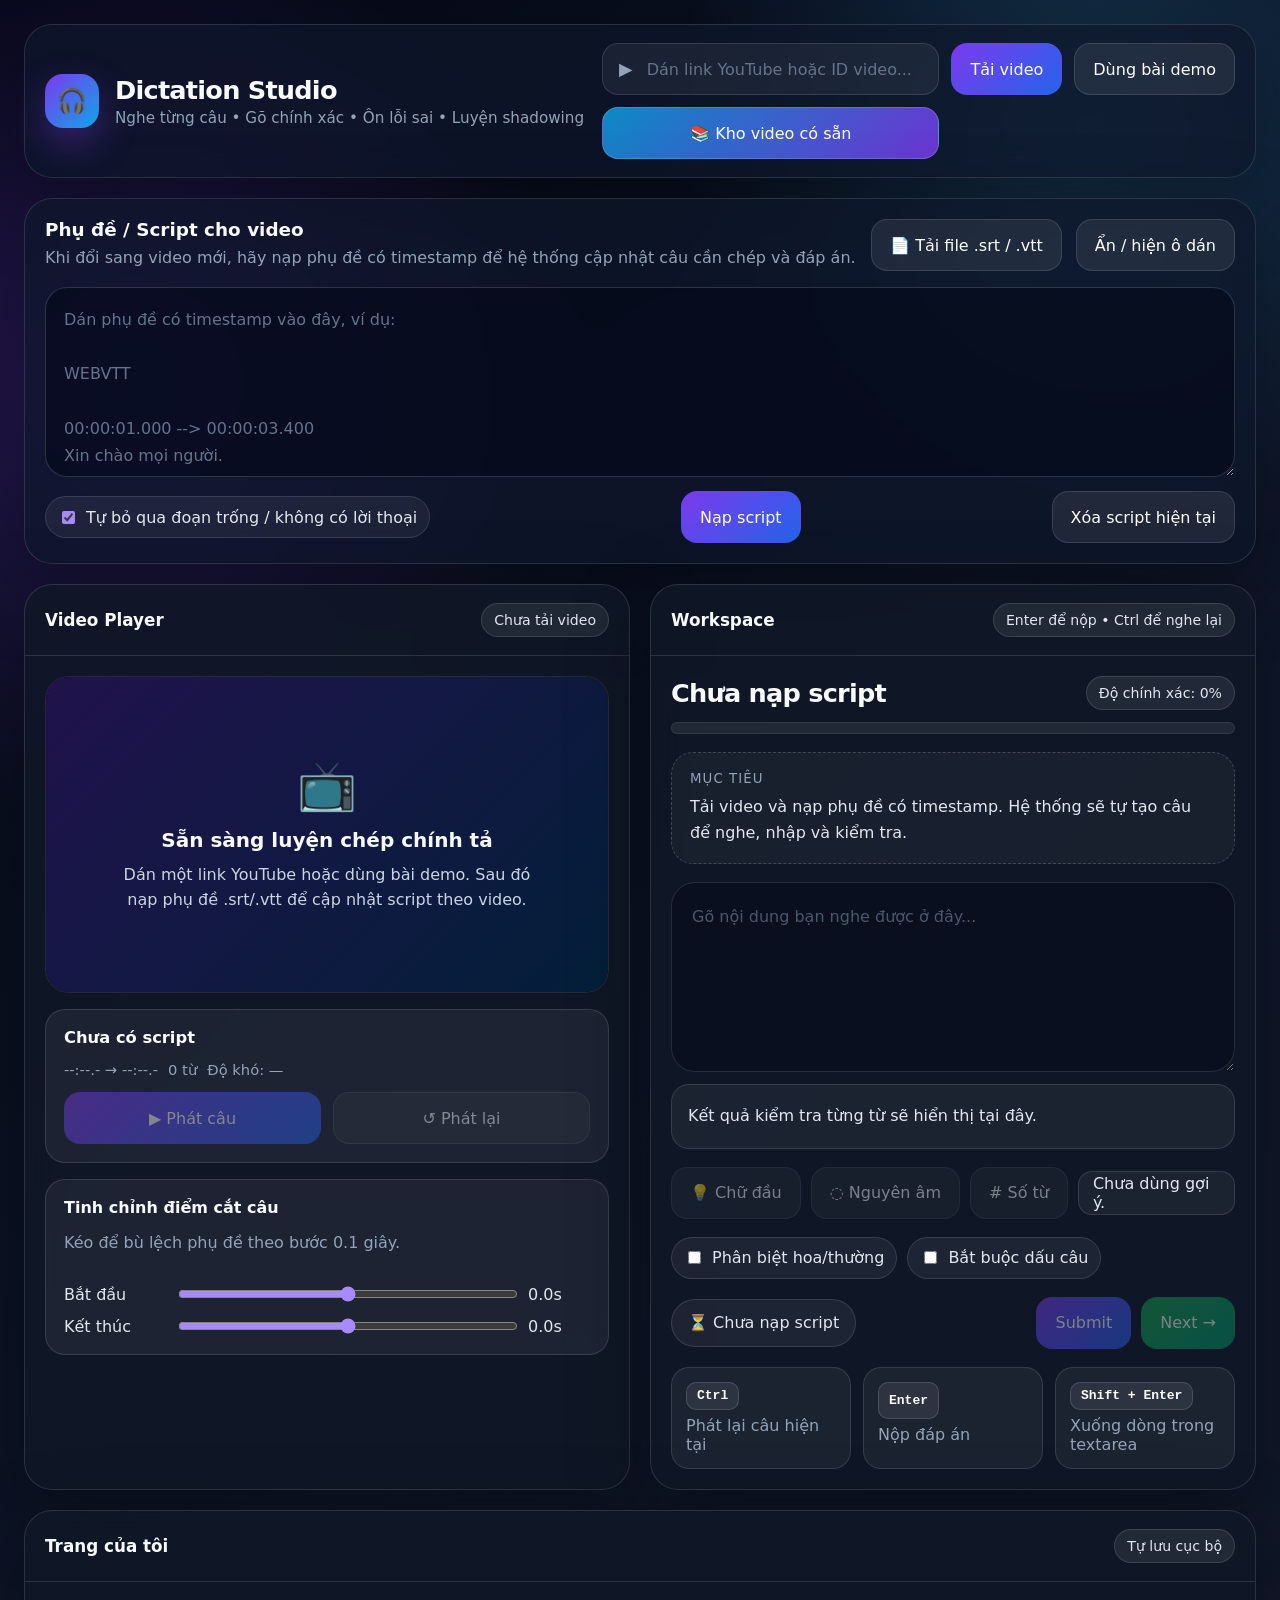
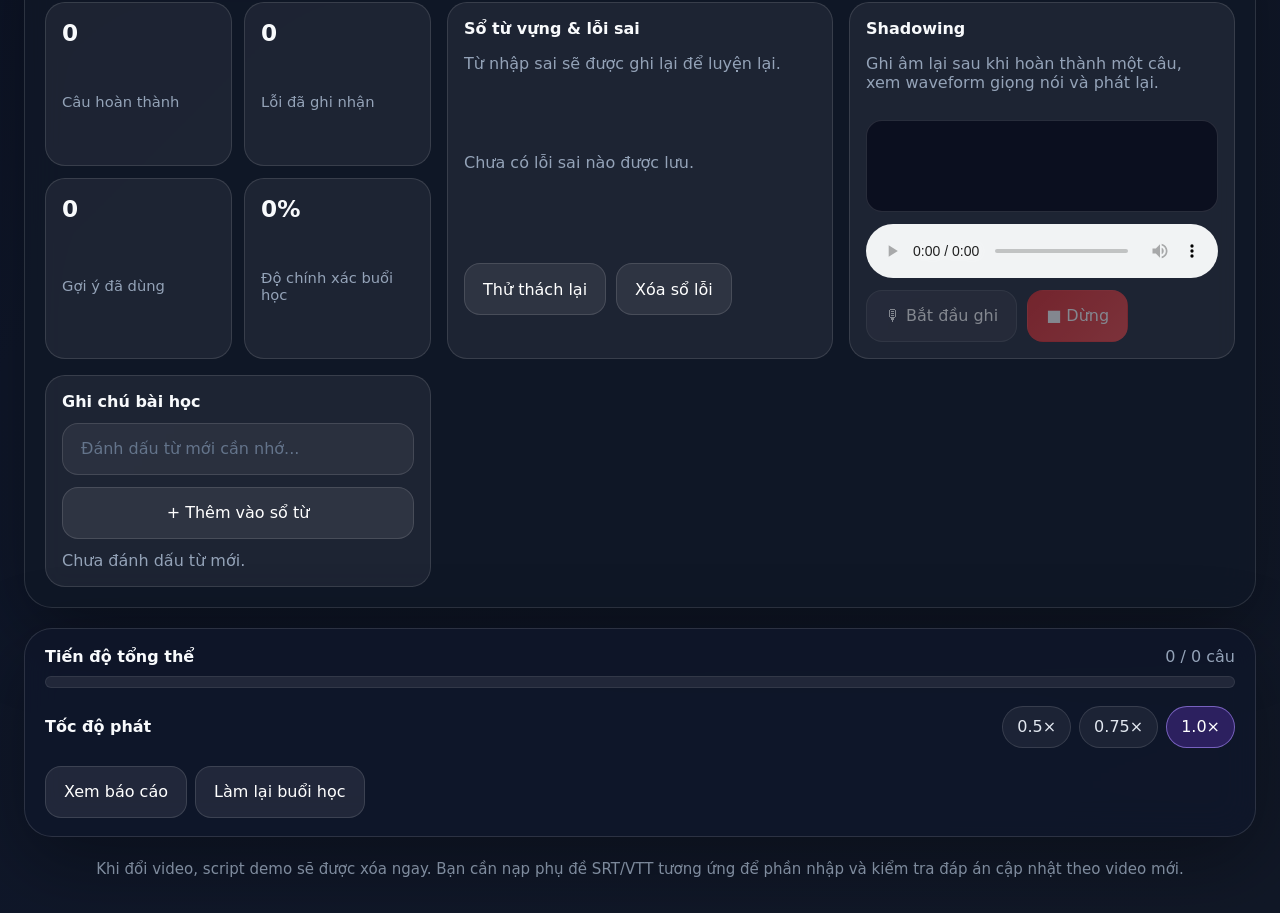
<file: index.html>
<!DOCTYPE html>
<html lang="vi">
<head>
  <meta charset="UTF-8" />
  <meta name="viewport" content="width=device-width, initial-scale=1.0" />
  <title>Dictation Studio — Học chép chính tả từ YouTube</title>
  <link rel="stylesheet" href="styles.css" />
</head>
<body>
  <div class="app">
    <header class="topbar">
      <div class="brand">
        <div class="brand-mark">🎧</div>
        <div>
          <h1>Dictation Studio</h1>
          <p>Nghe từng câu • Gõ chính xác • Ôn lỗi sai • Luyện shadowing</p>
        </div>
      </div>

      <div class="source-loader">
        <label class="input-shell" aria-label="Dán link YouTube">
          <span>▶</span>
          <input id="youtubeUrl" type="url" placeholder="Dán link YouTube hoặc ID video..." />
        </label>
        <button class="btn btn-primary" id="loadVideoBtn">Tải video</button>
        <button class="btn" id="demoBtn">Dùng bài demo</button>
        <a class="btn btn-library" href="library.html">📚 Kho video có sẵn</a>
      </div>
    </header>

    <section class="transcript-panel" id="transcriptPanel">
      <div class="transcript-head">
        <div>
          <h2>Phụ đề / Script cho video</h2>
          <p id="transcriptStatus">
            Khi đổi sang video mới, hãy nạp phụ đề có timestamp để hệ thống cập nhật câu cần chép và đáp án.
          </p>
        </div>
        <div class="transcript-head-actions">
          <label class="btn file-btn">
            📄 Tải file .srt / .vtt
            <input id="subtitleFileInput" type="file" accept=".srt,.vtt,text/vtt,application/x-subrip" hidden />
          </label>
          <button class="btn" id="toggleTranscriptBtn">Ẩn / hiện ô dán</button>
        </div>
      </div>

      <div class="transcript-body" id="transcriptBody">
        <label class="sr-only" for="subtitlePasteInput">Dán phụ đề SRT hoặc VTT</label>
        <textarea id="subtitlePasteInput" class="subtitle-textarea" placeholder="Dán phụ đề có timestamp vào đây, ví dụ:

WEBVTT

00:00:01.000 --> 00:00:03.400
Xin chào mọi người.

00:00:03.800 --> 00:00:06.100
Hôm nay chúng ta sẽ luyện nghe."></textarea>

        <div class="transcript-actions">
          <label class="toggle-label">
            <input type="checkbox" id="skipNonSpeechToggle" checked />
            Tự bỏ qua đoạn trống / không có lời thoại
          </label>
          <button class="btn btn-primary" id="loadTranscriptBtn">Nạp script</button>
          <button class="btn" id="clearTranscriptBtn">Xóa script hiện tại</button>
        </div>
      </div>
    </section>

    <main class="main-shell">
      <section class="panel video-panel">
        <div class="panel-head">
          <h2>Video Player</h2>
          <span class="chip" id="videoStatus">Chưa tải video</span>
        </div>

        <div class="player-wrap">
          <div class="video-stage">
            <div id="player"></div>
            <div class="video-placeholder" id="videoPlaceholder">
              <div class="placeholder-card">
                <div class="emoji">📺</div>
                <h3>Sẵn sàng luyện chép chính tả</h3>
                <p>Dán một link YouTube hoặc dùng bài demo. Sau đó nạp phụ đề .srt/.vtt để cập nhật script theo video.</p>
              </div>
            </div>
          </div>

          <article class="segment-card">
            <strong id="currentSegmentTitle">Chưa có script</strong>
            <div class="segment-meta">
              <span id="segmentTime">--:--.- → --:--.-</span>
              <span id="segmentWords">0 từ</span>
              <span id="segmentDifficulty">Độ khó: —</span>
            </div>
            <div class="segment-actions">
              <button class="btn btn-primary" id="playSegmentBtn" disabled>▶ Phát câu</button>
              <button class="btn" id="replaySegmentBtn" disabled>↺ Phát lại</button>
            </div>
          </article>

          <article class="offset-card">
            <div>
              <strong>Tinh chỉnh điểm cắt câu</strong>
              <p class="muted">Kéo để bù lệch phụ đề theo bước 0.1 giây.</p>
            </div>
            <div class="offset-grid">
              <label class="range-row">
                <span>Bắt đầu</span>
                <input id="startOffset" type="range" min="-1" max="1" step="0.1" value="0" />
                <output id="startOffsetValue">0.0s</output>
              </label>
              <label class="range-row">
                <span>Kết thúc</span>
                <input id="endOffset" type="range" min="-1" max="1" step="0.1" value="0" />
                <output id="endOffsetValue">0.0s</output>
              </label>
            </div>
          </article>
        </div>
      </section>

      <section class="panel workspace-panel">
        <div class="panel-head">
          <h2>Workspace</h2>
          <span class="chip">Enter để nộp • Ctrl để nghe lại</span>
        </div>

        <div class="workspace-body">
          <div class="lesson-progress">
            <div class="lesson-topline">
              <h2 id="sentenceCounter">Chưa nạp script</h2>
              <span class="chip" id="accuracyChip">Độ chính xác: 0%</span>
            </div>
            <div class="progress-track" aria-label="Tiến độ câu">
              <div class="progress-fill" id="sentenceProgress"></div>
            </div>
          </div>

          <div class="question-box">
            <small>Mục tiêu</small>
            <p id="promptText">Tải video và nạp phụ đề có timestamp. Hệ thống sẽ tự tạo câu để nghe, nhập và kiểm tra.</p>
          </div>

          <div class="editor-shell">
            <label class="sr-only" for="answerInput">Nhập câu nghe được</label>
            <textarea id="answerInput" placeholder="Gõ nội dung bạn nghe được ở đây..." disabled></textarea>
            <div class="review-line" id="reviewLine">Kết quả kiểm tra từng từ sẽ hiển thị tại đây.</div>
          </div>

          <div class="helper-row">
            <div class="hint-actions">
              <button class="btn" id="hintFirstBtn" disabled>💡 Chữ đầu</button>
              <button class="btn" id="hintVowelsBtn" disabled>◌ Nguyên âm</button>
              <button class="btn" id="hintWordCountBtn" disabled># Số từ</button>
            </div>
            <div class="hint-output" id="hintOutput">Chưa dùng gợi ý.</div>
          </div>

          <div class="check-options">
            <label class="toggle-label">
              <input type="checkbox" id="caseSensitiveToggle" />
              Phân biệt hoa/thường
            </label>
            <label class="toggle-label">
              <input type="checkbox" id="punctuationToggle" />
              Bắt buộc dấu câu
            </label>
          </div>

          <div class="submit-row">
            <div class="status-pill" id="answerStatus">⏳ Chưa nạp script</div>
            <div class="submit-row">
              <button class="btn btn-primary" id="submitBtn" disabled>Submit</button>
              <button class="btn btn-success" id="nextBtn" disabled>Next →</button>
            </div>
          </div>

          <div class="shortcut-card">
            <div>
              <kbd>Ctrl</kbd>
              <span>Phát lại câu hiện tại</span>
            </div>
            <div>
              <kbd>Enter</kbd>
              <span>Nộp đáp án</span>
            </div>
            <div>
              <kbd>Shift + Enter</kbd>
              <span>Xuống dòng trong textarea</span>
            </div>
          </div>
        </div>
      </section>

      <aside class="panel sidebar-panel">
        <div class="panel-head">
          <h3>Trang của tôi</h3>
          <span class="chip">Tự lưu cục bộ</span>
        </div>

        <div class="sidebar-scroll">
          <div class="stat-grid">
            <article class="stat-card">
              <strong id="completedCount">0</strong>
              <span>Câu hoàn thành</span>
            </article>
            <article class="stat-card">
              <strong id="mistakeCount">0</strong>
              <span>Lỗi đã ghi nhận</span>
            </article>
            <article class="stat-card">
              <strong id="hintCount">0</strong>
              <span>Gợi ý đã dùng</span>
            </article>
            <article class="stat-card">
              <strong id="sessionAccuracy">0%</strong>
              <span>Độ chính xác buổi học</span>
            </article>
          </div>

          <article class="vocab-card">
            <div>
              <strong>Sổ từ vựng & lỗi sai</strong>
              <p class="muted">Từ nhập sai sẽ được ghi lại để luyện lại.</p>
            </div>
            <div class="mistake-list" id="mistakeList"></div>
            <div class="vocab-actions">
              <button class="btn" id="reviewMistakesBtn">Thử thách lại</button>
              <button class="btn" id="clearMistakesBtn">Xóa sổ lỗi</button>
            </div>
          </article>

          <article class="shadow-card">
            <div>
              <strong>Shadowing</strong>
              <p class="muted">Ghi âm lại sau khi hoàn thành một câu, xem waveform giọng nói và phát lại.</p>
            </div>
            <canvas class="waveform" id="waveformCanvas" width="280" height="92"></canvas>
            <audio class="audio-playback" id="audioPlayback" controls></audio>
            <div class="shadow-actions">
              <button class="btn" id="recordBtn" disabled>🎙 Bắt đầu ghi</button>
              <button class="btn btn-danger" id="stopRecordBtn" disabled>■ Dừng</button>
            </div>
          </article>

          <article class="note-card">
            <strong>Ghi chú bài học</strong>
            <label class="mini-input">
              <input id="manualWordInput" type="text" placeholder="Đánh dấu từ mới cần nhớ..." />
            </label>
            <button class="btn" id="addManualWordBtn">+ Thêm vào sổ từ</button>
            <div class="vocab-list" id="manualWordList"></div>
          </article>
        </div>
      </aside>
    </main>

    <section class="control-bar">
      <div class="overall-progress">
        <div>
          <strong>Tiến độ tổng thể</strong>
          <span class="muted" id="overallText">0 / 0 câu</span>
        </div>
        <div class="progress-track" aria-label="Tiến độ toàn bài">
          <div class="progress-fill" id="overallProgress"></div>
        </div>
      </div>

      <div class="speed-group">
        <strong>Tốc độ phát</strong>
        <div class="speed-pills">
          <button class="pill-btn" data-rate="0.5">0.5×</button>
          <button class="pill-btn" data-rate="0.75">0.75×</button>
          <button class="pill-btn active" data-rate="1">1.0×</button>
        </div>
      </div>

      <div class="settings-group">
        <div class="settings-pills">
          <button class="btn" id="finishBtn">Xem báo cáo</button>
          <button class="btn" id="resetBtn">Làm lại buổi học</button>
        </div>
      </div>
    </section>

    <section class="summary-drawer" id="summaryDrawer">
      <div class="lesson-topline">
        <h2>Báo cáo kết quả</h2>
        <button class="btn" id="closeSummaryBtn">Đóng</button>
      </div>
      <div class="summary-grid">
        <div class="summary-box">
          <span class="muted">Câu hoàn thành</span>
          <strong id="summaryCompleted">0</strong>
        </div>
        <div class="summary-box">
          <span class="muted">Độ chính xác</span>
          <strong id="summaryAccuracy">0%</strong>
        </div>
        <div class="summary-box">
          <span class="muted">Gợi ý đã dùng</span>
          <strong id="summaryHints">0</strong>
        </div>
        <div class="summary-box">
          <span class="muted">Từ khó đã ghi</span>
          <strong id="summaryMistakes">0</strong>
        </div>
      </div>
      <div class="question-box">
        <small>Gợi ý ôn tập</small>
        <p id="summaryAdvice">Hoàn thành từng câu để nhận phân tích cá nhân.</p>
      </div>
    </section>

    <p class="footer-note">
      Khi đổi video, script demo sẽ được xóa ngay. Bạn cần nạp phụ đề SRT/VTT tương ứng để phần nhập và kiểm tra đáp án cập nhật theo video mới.
    </p>
  </div>

  <script src="lessons.js"></script>
  <script src="app.js"></script>
</body>
</html>
</file>
<file: styles.css>
:root {
  --bg: #0b1020;
  --panel: rgba(17, 24, 39, 0.82);
  --panel-solid: #111827;
  --soft: rgba(255, 255, 255, 0.08);
  --line: rgba(255, 255, 255, 0.12);
  --text: #f8fafc;
  --muted: #94a3b8;
  --primary: #7c3aed;
  --primary-2: #a78bfa;
  --success: #22c55e;
  --danger: #ef4444;
  --warning: #f59e0b;
  --info: #38bdf8;
  --shadow: 0 24px 80px rgba(0, 0, 0, 0.35);
  --radius-xl: 28px;
  --radius-lg: 20px;
  --radius-md: 14px;
}

* {
  box-sizing: border-box;
}

html,
body {
  margin: 0;
  min-height: 100%;
  background:
    radial-gradient(circle at 10% 15%, rgba(124, 58, 237, 0.28), transparent 28rem),
    radial-gradient(circle at 85% 5%, rgba(56, 189, 248, 0.2), transparent 26rem),
    linear-gradient(135deg, #050816, #0f172a 52%, #111827);
  color: var(--text);
  font-family: Inter, ui-sans-serif, system-ui, -apple-system, BlinkMacSystemFont, "Segoe UI", sans-serif;
}

button,
input,
select,
textarea {
  font: inherit;
}

button {
  border: 0;
  cursor: pointer;
}

.app {
  min-height: 100vh;
  padding: 24px;
  display: flex;
  flex-direction: column;
  gap: 20px;
}

.topbar,
.transcript-panel,
.main-shell,
.control-bar,
.summary-drawer {
  width: min(1480px, 100%);
  margin: 0 auto;
}

.topbar,
.transcript-panel {
  border: 1px solid var(--line);
  border-radius: var(--radius-xl);
  background: rgba(15, 23, 42, 0.72);
  backdrop-filter: blur(18px);
  box-shadow: var(--shadow);
}

.topbar {
  display: flex;
  align-items: center;
  justify-content: space-between;
  gap: 18px;
  padding: 18px 20px;
}

.brand {
  display: flex;
  align-items: center;
  gap: 16px;
  min-width: 260px;
}

.brand-mark {
  width: 54px;
  height: 54px;
  border-radius: 18px;
  display: grid;
  place-items: center;
  font-size: 24px;
  background: linear-gradient(135deg, var(--primary), #0ea5e9);
  box-shadow: 0 16px 36px rgba(124, 58, 237, 0.35);
}

.brand h1 {
  margin: 0;
  font-size: clamp(1.25rem, 2vw, 1.8rem);
  letter-spacing: -0.03em;
}

.brand p {
  margin: 4px 0 0;
  color: var(--muted);
  font-size: 0.95rem;
}

.source-loader {
  flex: 1;
  display: grid;
  grid-template-columns: minmax(220px, 1fr) auto auto;
  gap: 12px;
  align-items: center;
}

.input-shell,
.mini-input {
  min-height: 52px;
  display: flex;
  align-items: center;
  gap: 12px;
  border: 1px solid var(--line);
  border-radius: 16px;
  background: rgba(255, 255, 255, 0.06);
  padding: 0 16px;
}

.input-shell span {
  color: var(--muted);
  font-size: 1.1rem;
}

.input-shell input,
.mini-input input {
  flex: 1;
  border: 0;
  outline: 0;
  color: var(--text);
  background: transparent;
}

.input-shell input::placeholder,
textarea::placeholder,
.mini-input input::placeholder {
  color: #64748b;
}

.btn {
  min-height: 52px;
  padding: 0 18px;
  border-radius: 16px;
  color: white;
  background: rgba(255, 255, 255, 0.08);
  border: 1px solid var(--line);
  display: inline-flex;
  align-items: center;
  justify-content: center;
  gap: 10px;
  transition: transform 160ms ease, background 160ms ease, opacity 160ms ease, border-color 160ms ease;
}

.btn:hover:not(:disabled) {
  transform: translateY(-1px);
  background: rgba(255, 255, 255, 0.13);
  border-color: rgba(255, 255, 255, 0.24);
}

.btn:disabled {
  opacity: 0.45;
  cursor: not-allowed;
}

.btn-primary {
  background: linear-gradient(135deg, var(--primary), #2563eb);
  border-color: transparent;
}

.btn-primary:hover:not(:disabled) {
  background: linear-gradient(135deg, #8b5cf6, #3b82f6);
}

.btn-success {
  background: linear-gradient(135deg, #16a34a, #059669);
  border-color: transparent;
}

.btn-danger {
  background: linear-gradient(135deg, #dc2626, #ef4444);
  border-color: transparent;
}

.transcript-panel {
  padding: 20px;
  display: grid;
  gap: 16px;
}

.transcript-head,
.transcript-head-actions,
.transcript-actions {
  display: flex;
  align-items: center;
  justify-content: space-between;
  gap: 14px;
  flex-wrap: wrap;
}

.transcript-head h2 {
  margin: 0 0 6px;
  font-size: 1.15rem;
}

.transcript-head p {
  margin: 0;
  color: var(--muted);
  line-height: 1.55;
}

.transcript-body {
  display: grid;
  gap: 14px;
}

.transcript-body.collapsed {
  display: none;
}

.subtitle-textarea {
  width: 100%;
  min-height: 190px;
  resize: vertical;
  border: 1px solid rgba(255, 255, 255, 0.16);
  border-radius: 22px;
  outline: none;
  padding: 18px;
  line-height: 1.7;
  color: var(--text);
  background: rgba(2, 6, 23, 0.56);
}

.subtitle-textarea:focus {
  border-color: rgba(167, 139, 250, 0.95);
  box-shadow: 0 0 0 4px rgba(124, 58, 237, 0.16);
}

.file-btn {
  position: relative;
}

.main-shell {
  display: grid;
  grid-template-columns: minmax(340px, 1.02fr) minmax(420px, 1.08fr) 330px;
  gap: 20px;
  align-items: stretch;
}

.panel {
  min-height: 690px;
  border: 1px solid var(--line);
  border-radius: var(--radius-xl);
  background: var(--panel);
  backdrop-filter: blur(18px);
  box-shadow: var(--shadow);
  overflow: hidden;
}

.panel-head {
  display: flex;
  align-items: center;
  justify-content: space-between;
  gap: 12px;
  padding: 18px 20px;
  border-bottom: 1px solid var(--line);
}

.panel-head h2,
.panel-head h3 {
  margin: 0;
  font-size: 1.05rem;
}

.chip {
  display: inline-flex;
  align-items: center;
  gap: 8px;
  min-height: 34px;
  padding: 0 12px;
  border-radius: 999px;
  color: #e2e8f0;
  background: rgba(255, 255, 255, 0.08);
  border: 1px solid var(--line);
  font-size: 0.88rem;
}

.video-panel {
  display: flex;
  flex-direction: column;
}

.player-wrap {
  padding: 20px;
  display: flex;
  flex-direction: column;
  gap: 16px;
  height: 100%;
}

.video-stage {
  position: relative;
  width: 100%;
  aspect-ratio: 16 / 9;
  border-radius: 24px;
  overflow: hidden;
  background: rgba(2, 6, 23, 0.9);
  border: 1px solid rgba(255, 255, 255, 0.14);
}

#player,
.video-placeholder {
  position: absolute;
  inset: 0;
  width: 100%;
  height: 100%;
}

.video-placeholder {
  display: grid;
  place-items: center;
  text-align: center;
  padding: 28px;
  background:
    linear-gradient(135deg, rgba(124, 58, 237, 0.25), rgba(14, 165, 233, 0.16)),
    rgba(2, 6, 23, 0.92);
}

.video-placeholder.hidden {
  display: none;
}

.placeholder-card {
  max-width: 420px;
}

.placeholder-card .emoji {
  font-size: 48px;
  margin-bottom: 14px;
}

.placeholder-card h3 {
  margin: 0 0 10px;
  font-size: 1.25rem;
}

.placeholder-card p {
  margin: 0;
  color: #cbd5e1;
  line-height: 1.6;
}

.segment-card,
.offset-card,
.stat-card,
.note-card,
.shadow-card,
.vocab-card {
  border: 1px solid var(--line);
  background: rgba(255, 255, 255, 0.06);
  border-radius: 20px;
}

.segment-card {
  padding: 18px;
  display: grid;
  gap: 14px;
}

.segment-card strong {
  font-size: 1.02rem;
}

.segment-meta {
  display: flex;
  flex-wrap: wrap;
  gap: 10px;
  color: var(--muted);
  font-size: 0.92rem;
}

.segment-actions {
  display: grid;
  grid-template-columns: repeat(2, minmax(0, 1fr));
  gap: 12px;
}

.offset-card {
  padding: 18px;
  display: grid;
  gap: 16px;
}

.offset-grid {
  display: grid;
  gap: 12px;
}

.range-row {
  display: grid;
  grid-template-columns: 100px 1fr 62px;
  align-items: center;
  gap: 12px;
  color: #e2e8f0;
}

input[type="range"] {
  width: 100%;
  accent-color: var(--primary-2);
}

.workspace-panel {
  display: flex;
  flex-direction: column;
}

.workspace-body {
  padding: 20px;
  display: flex;
  flex-direction: column;
  gap: 18px;
  height: 100%;
}

.lesson-progress {
  display: grid;
  gap: 12px;
}

.lesson-topline {
  display: flex;
  align-items: center;
  justify-content: space-between;
  gap: 12px;
}

.lesson-topline h2 {
  margin: 0;
  font-size: clamp(1.3rem, 2vw, 1.9rem);
  letter-spacing: -0.03em;
}

.progress-track {
  height: 12px;
  border-radius: 999px;
  background: rgba(255, 255, 255, 0.08);
  overflow: hidden;
  border: 1px solid rgba(255, 255, 255, 0.08);
}

.progress-fill {
  width: 0%;
  height: 100%;
  border-radius: inherit;
  background: linear-gradient(90deg, #8b5cf6, #38bdf8, #22c55e);
  transition: width 220ms ease;
}

.question-box {
  min-height: 94px;
  border-radius: 22px;
  border: 1px dashed rgba(255, 255, 255, 0.18);
  background: rgba(255, 255, 255, 0.04);
  display: flex;
  flex-direction: column;
  justify-content: center;
  padding: 18px;
  gap: 8px;
}

.question-box small {
  color: var(--muted);
  text-transform: uppercase;
  letter-spacing: 0.08em;
}

.question-box p {
  margin: 0;
  color: #e2e8f0;
  line-height: 1.6;
}

.editor-shell {
  display: grid;
  gap: 12px;
}

textarea {
  width: 100%;
  min-height: 190px;
  resize: vertical;
  border: 1px solid rgba(255, 255, 255, 0.16);
  border-radius: 24px;
  outline: none;
  padding: 20px;
  line-height: 1.7;
  color: var(--text);
  background: rgba(2, 6, 23, 0.56);
  transition: border-color 160ms ease, box-shadow 160ms ease;
}

textarea:focus {
  border-color: rgba(167, 139, 250, 0.95);
  box-shadow: 0 0 0 4px rgba(124, 58, 237, 0.16);
}

textarea:disabled {
  opacity: 0.7;
  cursor: not-allowed;
}

.review-line {
  min-height: 64px;
  border: 1px solid var(--line);
  border-radius: 18px;
  padding: 16px;
  line-height: 1.9;
  background: rgba(255, 255, 255, 0.05);
  color: #e2e8f0;
}

.review-line .correct {
  color: #86efac;
  background: rgba(34, 197, 94, 0.12);
}

.review-line .wrong,
.review-line .extra {
  color: #fca5a5;
  background: rgba(239, 68, 68, 0.18);
  text-decoration: underline wavy rgba(248, 113, 113, 0.92);
}

.review-line .missing {
  color: #fcd34d;
  background: rgba(245, 158, 11, 0.18);
  border-bottom: 1px dashed rgba(251, 191, 36, 0.9);
}

.review-line span {
  display: inline-flex;
  align-items: center;
  padding: 2px 6px;
  border-radius: 8px;
  margin: 2px 2px 2px 0;
}

.helper-row,
.submit-row,
.hint-actions,
.check-options,
.shadow-actions,
.vocab-actions {
  display: flex;
  flex-wrap: wrap;
  gap: 10px;
  align-items: center;
}

.helper-row {
  justify-content: space-between;
}

.hint-output {
  min-height: 44px;
  flex: 1;
  display: flex;
  align-items: center;
  padding: 0 14px;
  border-radius: 14px;
  border: 1px solid var(--line);
  background: rgba(255, 255, 255, 0.05);
  color: #e2e8f0;
}

.submit-row {
  justify-content: space-between;
}

.status-pill {
  min-height: 48px;
  border-radius: 999px;
  display: inline-flex;
  align-items: center;
  gap: 10px;
  padding: 0 16px;
  border: 1px solid var(--line);
  background: rgba(255, 255, 255, 0.06);
  color: #e2e8f0;
}

.status-pill.success {
  border-color: rgba(34, 197, 94, 0.36);
  background: rgba(34, 197, 94, 0.12);
  color: #bbf7d0;
}

.status-pill.error {
  border-color: rgba(239, 68, 68, 0.36);
  background: rgba(239, 68, 68, 0.12);
  color: #fecaca;
}

.shortcut-card {
  margin-top: auto;
  display: grid;
  grid-template-columns: repeat(3, minmax(0, 1fr));
  gap: 12px;
}

.shortcut-card > div {
  min-height: 82px;
  border: 1px solid var(--line);
  background: rgba(255, 255, 255, 0.05);
  border-radius: 18px;
  padding: 14px;
  display: grid;
  gap: 6px;
}

kbd {
  width: fit-content;
  min-height: 28px;
  padding: 0 10px;
  border-radius: 10px;
  display: inline-flex;
  align-items: center;
  background: rgba(255, 255, 255, 0.08);
  border: 1px solid rgba(255, 255, 255, 0.14);
  color: white;
  font-weight: 700;
}

.shortcut-card span,
.muted {
  color: var(--muted);
}

.sidebar-panel {
  display: flex;
  flex-direction: column;
}

.sidebar-scroll {
  padding: 20px;
  display: grid;
  align-content: start;
  gap: 16px;
  overflow: auto;
  max-height: 690px;
}

.stat-grid {
  display: grid;
  grid-template-columns: repeat(2, minmax(0, 1fr));
  gap: 12px;
}

.stat-card {
  padding: 16px;
  display: grid;
  gap: 8px;
}

.stat-card strong {
  font-size: 1.45rem;
}

.stat-card span {
  color: var(--muted);
  font-size: 0.92rem;
}

.vocab-card,
.note-card,
.shadow-card {
  padding: 16px;
  display: grid;
  gap: 12px;
}

.vocab-list,
.mistake-list {
  display: grid;
  gap: 10px;
  max-height: 170px;
  overflow: auto;
  padding-right: 4px;
}

.list-item {
  display: flex;
  justify-content: space-between;
  gap: 10px;
  border: 1px solid var(--line);
  border-radius: 14px;
  padding: 10px 12px;
  background: rgba(255, 255, 255, 0.05);
}

.list-item strong {
  font-size: 0.95rem;
}

.list-item small {
  color: var(--muted);
  display: block;
  margin-top: 3px;
}

.waveform {
  width: 100%;
  height: 92px;
  border-radius: 16px;
  border: 1px solid var(--line);
  background: rgba(2, 6, 23, 0.64);
}

.audio-playback {
  width: 100%;
}

.control-bar {
  border: 1px solid var(--line);
  border-radius: var(--radius-xl);
  background: rgba(15, 23, 42, 0.82);
  box-shadow: var(--shadow);
  backdrop-filter: blur(18px);
  padding: 18px 20px;
  display: grid;
  grid-template-columns: 1.2fr 1fr auto;
  gap: 18px;
  align-items: center;
}

.overall-progress {
  display: grid;
  gap: 10px;
}

.overall-progress > div:first-child,
.speed-group,
.settings-group {
  display: flex;
  align-items: center;
  justify-content: space-between;
  gap: 12px;
}

.speed-pills,
.settings-pills {
  display: flex;
  flex-wrap: wrap;
  gap: 8px;
}

.pill-btn {
  min-height: 42px;
  padding: 0 14px;
  border-radius: 999px;
  border: 1px solid var(--line);
  background: rgba(255, 255, 255, 0.06);
  color: #e2e8f0;
}

.pill-btn.active {
  background: rgba(124, 58, 237, 0.28);
  border-color: rgba(167, 139, 250, 0.62);
  color: white;
}

.toggle-label {
  display: inline-flex;
  align-items: center;
  gap: 8px;
  min-height: 42px;
  padding: 0 12px;
  border-radius: 999px;
  border: 1px solid var(--line);
  background: rgba(255, 255, 255, 0.06);
  color: #e2e8f0;
}

.toggle-label input {
  accent-color: var(--primary-2);
}

.summary-drawer {
  display: none;
  border: 1px solid var(--line);
  border-radius: var(--radius-xl);
  background: rgba(15, 23, 42, 0.92);
  box-shadow: var(--shadow);
  padding: 24px;
  gap: 18px;
}

.summary-drawer.show {
  display: grid;
}

.summary-grid {
  display: grid;
  grid-template-columns: repeat(4, minmax(0, 1fr));
  gap: 14px;
}

.summary-box {
  padding: 18px;
  border-radius: 20px;
  border: 1px solid var(--line);
  background: rgba(255, 255, 255, 0.06);
  display: grid;
  gap: 8px;
}

.summary-box strong {
  font-size: 1.8rem;
}

.footer-note {
  width: min(1480px, 100%);
  margin: 0 auto 8px;
  color: var(--muted);
  text-align: center;
  line-height: 1.6;
  font-size: 0.94rem;
}

.sr-only {
  position: absolute;
  width: 1px;
  height: 1px;
  padding: 0;
  margin: -1px;
  overflow: hidden;
  clip: rect(0, 0, 0, 0);
  white-space: nowrap;
  border: 0;
}

@media (max-width: 1280px) {
  .main-shell {
    grid-template-columns: minmax(360px, 1fr) minmax(420px, 1fr);
  }

  .sidebar-panel {
    grid-column: 1 / -1;
    min-height: auto;
  }

  .sidebar-scroll {
    max-height: none;
    grid-template-columns: repeat(3, minmax(0, 1fr));
  }

  .stat-grid {
    grid-template-columns: repeat(2, minmax(0, 1fr));
  }

  .control-bar {
    grid-template-columns: 1fr;
  }
}

@media (max-width: 920px) {
  .app {
    padding: 14px;
  }

  .topbar,
  .transcript-panel,
  .main-shell,
  .control-bar,
  .summary-drawer {
    width: 100%;
  }

  .topbar {
    flex-direction: column;
    align-items: stretch;
  }

  .source-loader,
  .main-shell,
  .sidebar-scroll,
  .summary-grid {
    grid-template-columns: 1fr;
  }

  .segment-actions,
  .shortcut-card {
    grid-template-columns: 1fr;
  }

  .helper-row,
  .submit-row,
  .overall-progress > div:first-child,
  .speed-group,
  .settings-group {
    align-items: stretch;
    flex-direction: column;
  }

  .range-row {
    grid-template-columns: 1fr;
  }

  .panel {
    min-height: auto;
  }
}


a.btn {
  text-decoration: none;
}

.btn-library {
  background: linear-gradient(135deg, rgba(14, 165, 233, 0.82), rgba(124, 58, 237, 0.86));
  border-color: rgba(255, 255, 255, 0.16);
  white-space: nowrap;
}

.btn-library:hover {
  background: linear-gradient(135deg, rgba(56, 189, 248, 0.92), rgba(139, 92, 246, 0.96));
}

.library-page {
  width: min(1480px, 100%);
  margin: 0 auto;
  display: grid;
  gap: 20px;
}

.library-hero {
  border: 1px solid var(--line);
  border-radius: var(--radius-xl);
  background: rgba(15, 23, 42, 0.72);
  backdrop-filter: blur(18px);
  box-shadow: var(--shadow);
  padding: 28px;
  display: flex;
  align-items: flex-start;
  justify-content: space-between;
  gap: 24px;
}

.library-hero h1 {
  margin: 0 0 10px;
  font-size: clamp(1.8rem, 3vw, 3rem);
  letter-spacing: -0.04em;
}

.library-hero p {
  margin: 0;
  max-width: 760px;
  color: #cbd5e1;
  line-height: 1.7;
}

.library-toolbar {
  border: 1px solid var(--line);
  border-radius: var(--radius-xl);
  background: rgba(15, 23, 42, 0.72);
  backdrop-filter: blur(18px);
  box-shadow: var(--shadow);
  padding: 18px 20px;
  display: grid;
  grid-template-columns: minmax(260px, 1fr) auto;
  gap: 14px;
  align-items: center;
}

.library-toolbar .input-shell {
  width: 100%;
}

.library-count {
  min-height: 52px;
  display: inline-flex;
  align-items: center;
  padding: 0 16px;
  border-radius: 16px;
  border: 1px solid var(--line);
  background: rgba(255, 255, 255, 0.06);
  color: #e2e8f0;
  white-space: nowrap;
}

.video-library-grid {
  display: grid;
  grid-template-columns: repeat(3, minmax(0, 1fr));
  gap: 20px;
}

.video-library-card {
  border: 1px solid var(--line);
  border-radius: var(--radius-xl);
  background: rgba(17, 24, 39, 0.82);
  backdrop-filter: blur(18px);
  box-shadow: var(--shadow);
  overflow: hidden;
  display: grid;
  align-content: start;
}

.library-thumb {
  position: relative;
  aspect-ratio: 16 / 9;
  background: rgba(2, 6, 23, 0.9);
  overflow: hidden;
}

.library-thumb img {
  width: 100%;
  height: 100%;
  display: block;
  object-fit: cover;
}

.library-thumb-placeholder {
  width: 100%;
  height: 100%;
  display: grid;
  place-items: center;
  font-size: 3rem;
  background:
    linear-gradient(135deg, rgba(124, 58, 237, 0.34), rgba(56, 189, 248, 0.18)),
    rgba(2, 6, 23, 0.92);
}

.library-badge {
  position: absolute;
  top: 14px;
  left: 14px;
  min-height: 34px;
  padding: 0 12px;
  border-radius: 999px;
  display: inline-flex;
  align-items: center;
  color: white;
  background: rgba(2, 6, 23, 0.74);
  border: 1px solid rgba(255, 255, 255, 0.16);
  backdrop-filter: blur(10px);
  font-size: 0.86rem;
}

.library-card-body {
  padding: 18px;
  display: grid;
  gap: 14px;
}

.library-card-body h2 {
  margin: 0;
  font-size: 1.18rem;
  line-height: 1.45;
}

.library-card-body p {
  margin: 0;
  color: var(--muted);
  line-height: 1.6;
  min-height: 50px;
}

.library-meta {
  display: flex;
  flex-wrap: wrap;
  gap: 8px;
}

.library-meta span {
  min-height: 32px;
  display: inline-flex;
  align-items: center;
  padding: 0 11px;
  border-radius: 999px;
  background: rgba(255, 255, 255, 0.06);
  border: 1px solid var(--line);
  color: #e2e8f0;
  font-size: 0.86rem;
}

.library-empty {
  grid-column: 1 / -1;
  border: 1px dashed rgba(255, 255, 255, 0.18);
  border-radius: var(--radius-xl);
  background: rgba(255, 255, 255, 0.04);
  padding: 38px;
  text-align: center;
  color: #cbd5e1;
}

@media (max-width: 1180px) {
  .video-library-grid {
    grid-template-columns: repeat(2, minmax(0, 1fr));
  }
}

@media (max-width: 920px) {
  .library-hero,
  .library-toolbar {
    grid-template-columns: 1fr;
    flex-direction: column;
  }

  .video-library-grid {
    grid-template-columns: 1fr;
  }

  .library-count {
    width: fit-content;
  }
}
</file>
